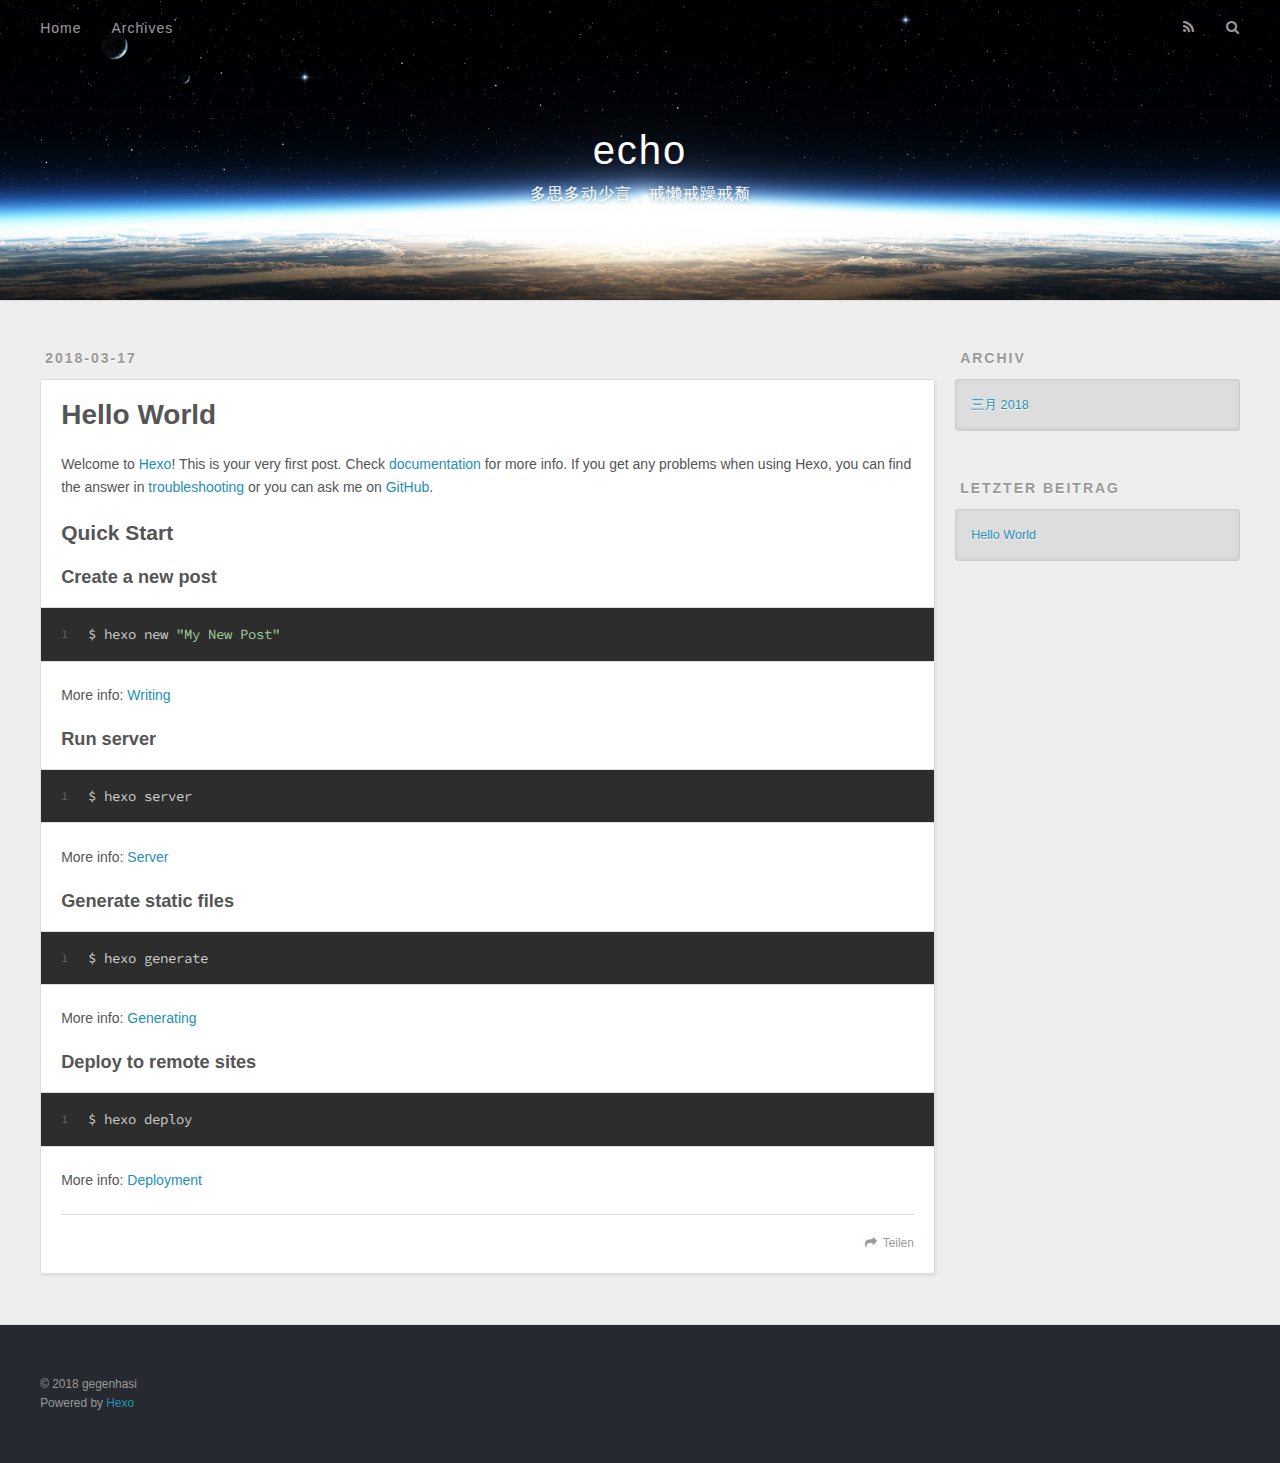
<file: index.html>
<!DOCTYPE html>
<html>
<head>
  <meta charset="utf-8">
  

  
  <title>echo</title>
  <meta name="viewport" content="width=device-width, initial-scale=1, maximum-scale=1">
  <meta property="og:type" content="website">
<meta property="og:title" content="echo">
<meta property="og:url" content="gegenhasi.github.io/index.html">
<meta property="og:site_name" content="echo">
<meta property="og:locale" content="zh-cn">
<meta name="twitter:card" content="summary">
<meta name="twitter:title" content="echo">
  
    <link rel="alternate" href="/atom.xml" title="echo" type="application/atom+xml">
  
  
    <link rel="icon" href="/favicon.png">
  
  
    <link href="//fonts.googleapis.com/css?family=Source+Code+Pro" rel="stylesheet" type="text/css">
  
  <link rel="stylesheet" href="/css/style.css">
</head>

<body>
  <div id="container">
    <div id="wrap">
      <header id="header">
  <div id="banner"></div>
  <div id="header-outer" class="outer">
    <div id="header-title" class="inner">
      <h1 id="logo-wrap">
        <a href="/" id="logo">echo</a>
      </h1>
      
        <h2 id="subtitle-wrap">
          <a href="/" id="subtitle">多思多动少言，戒懒戒躁戒颓</a>
        </h2>
      
    </div>
    <div id="header-inner" class="inner">
      <nav id="main-nav">
        <a id="main-nav-toggle" class="nav-icon"></a>
        
          <a class="main-nav-link" href="/">Home</a>
        
          <a class="main-nav-link" href="/archives">Archives</a>
        
      </nav>
      <nav id="sub-nav">
        
          <a id="nav-rss-link" class="nav-icon" href="/atom.xml" title="RSS Feed"></a>
        
        <a id="nav-search-btn" class="nav-icon" title="Suche"></a>
      </nav>
      <div id="search-form-wrap">
        <form action="//google.com/search" method="get" accept-charset="UTF-8" class="search-form"><input type="search" name="q" class="search-form-input" placeholder="Search"><button type="submit" class="search-form-submit">&#xF002;</button><input type="hidden" name="sitesearch" value="gegenhasi.github.io"></form>
      </div>
    </div>
  </div>
</header>
      <div class="outer">
        <section id="main">
  
    <article id="post-hello-world" class="article article-type-post" itemscope itemprop="blogPost">
  <div class="article-meta">
    <a href="/2018/03/17/hello-world/" class="article-date">
  <time datetime="2018-03-17T07:21:57.234Z" itemprop="datePublished">2018-03-17</time>
</a>
    
  </div>
  <div class="article-inner">
    
    
      <header class="article-header">
        
  
    <h1 itemprop="name">
      <a class="article-title" href="/2018/03/17/hello-world/">Hello World</a>
    </h1>
  

      </header>
    
    <div class="article-entry" itemprop="articleBody">
      
        <p>Welcome to <a href="https://hexo.io/" target="_blank" rel="noopener">Hexo</a>! This is your very first post. Check <a href="https://hexo.io/docs/" target="_blank" rel="noopener">documentation</a> for more info. If you get any problems when using Hexo, you can find the answer in <a href="https://hexo.io/docs/troubleshooting.html" target="_blank" rel="noopener">troubleshooting</a> or you can ask me on <a href="https://github.com/hexojs/hexo/issues" target="_blank" rel="noopener">GitHub</a>.</p>
<h2 id="Quick-Start"><a href="#Quick-Start" class="headerlink" title="Quick Start"></a>Quick Start</h2><h3 id="Create-a-new-post"><a href="#Create-a-new-post" class="headerlink" title="Create a new post"></a>Create a new post</h3><figure class="highlight bash"><table><tr><td class="gutter"><pre><span class="line">1</span><br></pre></td><td class="code"><pre><span class="line">$ hexo new <span class="string">"My New Post"</span></span><br></pre></td></tr></table></figure>
<p>More info: <a href="https://hexo.io/docs/writing.html" target="_blank" rel="noopener">Writing</a></p>
<h3 id="Run-server"><a href="#Run-server" class="headerlink" title="Run server"></a>Run server</h3><figure class="highlight bash"><table><tr><td class="gutter"><pre><span class="line">1</span><br></pre></td><td class="code"><pre><span class="line">$ hexo server</span><br></pre></td></tr></table></figure>
<p>More info: <a href="https://hexo.io/docs/server.html" target="_blank" rel="noopener">Server</a></p>
<h3 id="Generate-static-files"><a href="#Generate-static-files" class="headerlink" title="Generate static files"></a>Generate static files</h3><figure class="highlight bash"><table><tr><td class="gutter"><pre><span class="line">1</span><br></pre></td><td class="code"><pre><span class="line">$ hexo generate</span><br></pre></td></tr></table></figure>
<p>More info: <a href="https://hexo.io/docs/generating.html" target="_blank" rel="noopener">Generating</a></p>
<h3 id="Deploy-to-remote-sites"><a href="#Deploy-to-remote-sites" class="headerlink" title="Deploy to remote sites"></a>Deploy to remote sites</h3><figure class="highlight bash"><table><tr><td class="gutter"><pre><span class="line">1</span><br></pre></td><td class="code"><pre><span class="line">$ hexo deploy</span><br></pre></td></tr></table></figure>
<p>More info: <a href="https://hexo.io/docs/deployment.html" target="_blank" rel="noopener">Deployment</a></p>

      
    </div>
    <footer class="article-footer">
      <a data-url="gegenhasi.github.io/2018/03/17/hello-world/" data-id="cjev3y8kx0000wk5jro7ps9h1" class="article-share-link">Teilen</a>
      
      
    </footer>
  </div>
  
</article>


  


</section>
        
          <aside id="sidebar">
  
    

  
    

  
    
  
    
  <div class="widget-wrap">
    <h3 class="widget-title">Archiv</h3>
    <div class="widget">
      <ul class="archive-list"><li class="archive-list-item"><a class="archive-list-link" href="/archives/2018/03/">三月 2018</a></li></ul>
    </div>
  </div>


  
    
  <div class="widget-wrap">
    <h3 class="widget-title">letzter Beitrag</h3>
    <div class="widget">
      <ul>
        
          <li>
            <a href="/2018/03/17/hello-world/">Hello World</a>
          </li>
        
      </ul>
    </div>
  </div>

  
</aside>
        
      </div>
      <footer id="footer">
  
  <div class="outer">
    <div id="footer-info" class="inner">
      &copy; 2018 gegenhasi<br>
      Powered by <a href="http://hexo.io/" target="_blank">Hexo</a>
    </div>
  </div>
</footer>
    </div>
    <nav id="mobile-nav">
  
    <a href="/" class="mobile-nav-link">Home</a>
  
    <a href="/archives" class="mobile-nav-link">Archives</a>
  
</nav>
    

<script src="//ajax.googleapis.com/ajax/libs/jquery/2.0.3/jquery.min.js"></script>


  <link rel="stylesheet" href="/fancybox/jquery.fancybox.css">
  <script src="/fancybox/jquery.fancybox.pack.js"></script>


<script src="/js/script.js"></script>



  </div>
</body>
</html>
</file>
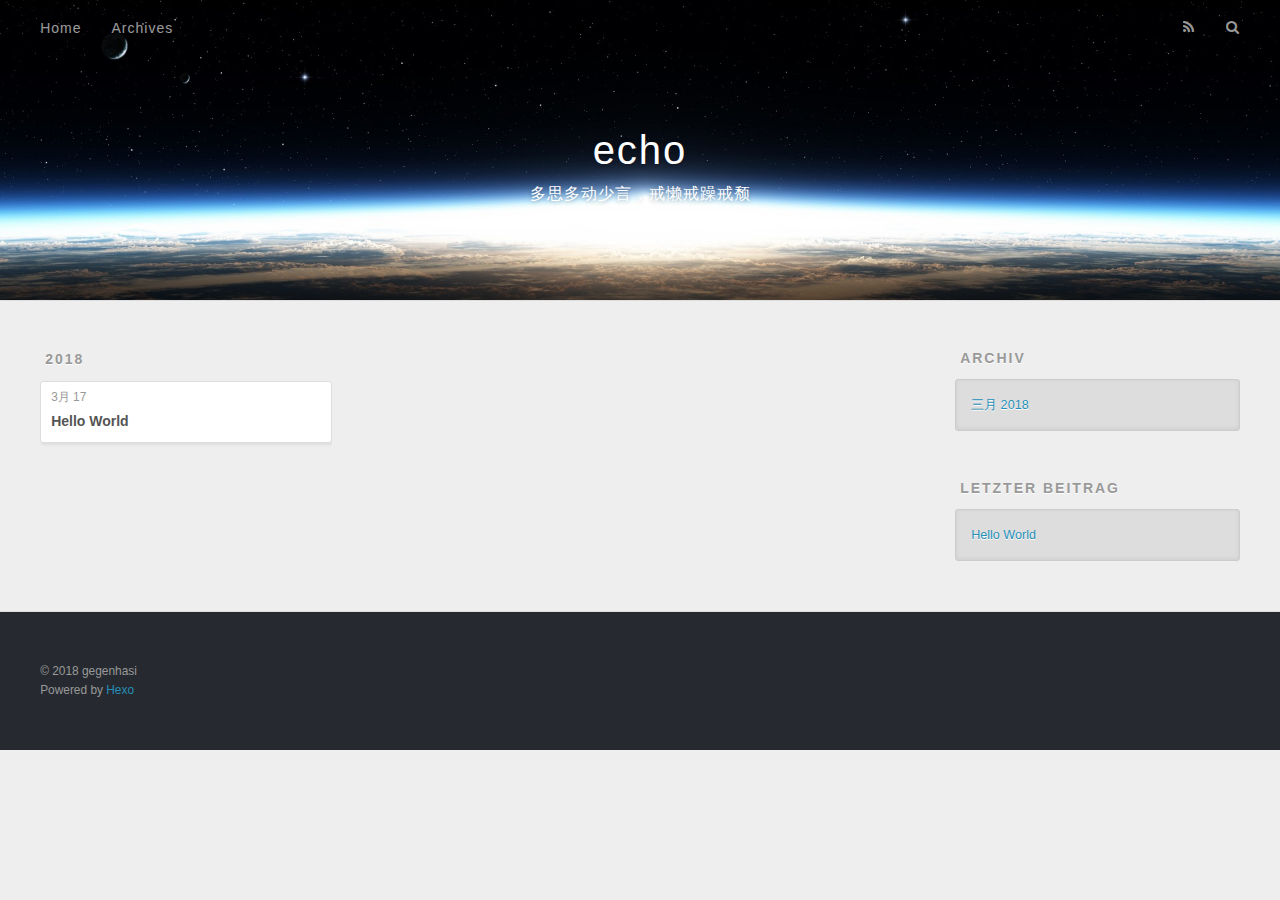
<file: archives/index.html>
<!DOCTYPE html>
<html>
<head>
  <meta charset="utf-8">
  

  
  <title>Archiv | echo</title>
  <meta name="viewport" content="width=device-width, initial-scale=1, maximum-scale=1">
  <meta property="og:type" content="website">
<meta property="og:title" content="echo">
<meta property="og:url" content="gegenhasi.github.io/archives/index.html">
<meta property="og:site_name" content="echo">
<meta property="og:locale" content="zh-cn">
<meta name="twitter:card" content="summary">
<meta name="twitter:title" content="echo">
  
    <link rel="alternate" href="/atom.xml" title="echo" type="application/atom+xml">
  
  
    <link rel="icon" href="/favicon.png">
  
  
    <link href="//fonts.googleapis.com/css?family=Source+Code+Pro" rel="stylesheet" type="text/css">
  
  <link rel="stylesheet" href="/css/style.css">
</head>

<body>
  <div id="container">
    <div id="wrap">
      <header id="header">
  <div id="banner"></div>
  <div id="header-outer" class="outer">
    <div id="header-title" class="inner">
      <h1 id="logo-wrap">
        <a href="/" id="logo">echo</a>
      </h1>
      
        <h2 id="subtitle-wrap">
          <a href="/" id="subtitle">多思多动少言，戒懒戒躁戒颓</a>
        </h2>
      
    </div>
    <div id="header-inner" class="inner">
      <nav id="main-nav">
        <a id="main-nav-toggle" class="nav-icon"></a>
        
          <a class="main-nav-link" href="/">Home</a>
        
          <a class="main-nav-link" href="/archives">Archives</a>
        
      </nav>
      <nav id="sub-nav">
        
          <a id="nav-rss-link" class="nav-icon" href="/atom.xml" title="RSS Feed"></a>
        
        <a id="nav-search-btn" class="nav-icon" title="Suche"></a>
      </nav>
      <div id="search-form-wrap">
        <form action="//google.com/search" method="get" accept-charset="UTF-8" class="search-form"><input type="search" name="q" class="search-form-input" placeholder="Search"><button type="submit" class="search-form-submit">&#xF002;</button><input type="hidden" name="sitesearch" value="gegenhasi.github.io"></form>
      </div>
    </div>
  </div>
</header>
      <div class="outer">
        <section id="main">
  
  
    
    
      
      
      <section class="archives-wrap">
        <div class="archive-year-wrap">
          <a href="/archives/2018" class="archive-year">2018</a>
        </div>
        <div class="archives">
    
    <article class="archive-article archive-type-post">
  <div class="archive-article-inner">
    <header class="archive-article-header">
      <a href="/2018/03/17/hello-world/" class="archive-article-date">
  <time datetime="2018-03-17T07:21:57.234Z" itemprop="datePublished">3月 17</time>
</a>
      
  
    <h1 itemprop="name">
      <a class="archive-article-title" href="/2018/03/17/hello-world/">Hello World</a>
    </h1>
  

    </header>
  </div>
</article>
  
  
    </div></section>
  


</section>
        
          <aside id="sidebar">
  
    

  
    

  
    
  
    
  <div class="widget-wrap">
    <h3 class="widget-title">Archiv</h3>
    <div class="widget">
      <ul class="archive-list"><li class="archive-list-item"><a class="archive-list-link" href="/archives/2018/03/">三月 2018</a></li></ul>
    </div>
  </div>


  
    
  <div class="widget-wrap">
    <h3 class="widget-title">letzter Beitrag</h3>
    <div class="widget">
      <ul>
        
          <li>
            <a href="/2018/03/17/hello-world/">Hello World</a>
          </li>
        
      </ul>
    </div>
  </div>

  
</aside>
        
      </div>
      <footer id="footer">
  
  <div class="outer">
    <div id="footer-info" class="inner">
      &copy; 2018 gegenhasi<br>
      Powered by <a href="http://hexo.io/" target="_blank">Hexo</a>
    </div>
  </div>
</footer>
    </div>
    <nav id="mobile-nav">
  
    <a href="/" class="mobile-nav-link">Home</a>
  
    <a href="/archives" class="mobile-nav-link">Archives</a>
  
</nav>
    

<script src="//ajax.googleapis.com/ajax/libs/jquery/2.0.3/jquery.min.js"></script>


  <link rel="stylesheet" href="/fancybox/jquery.fancybox.css">
  <script src="/fancybox/jquery.fancybox.pack.js"></script>


<script src="/js/script.js"></script>



  </div>
</body>
</html>
</file>
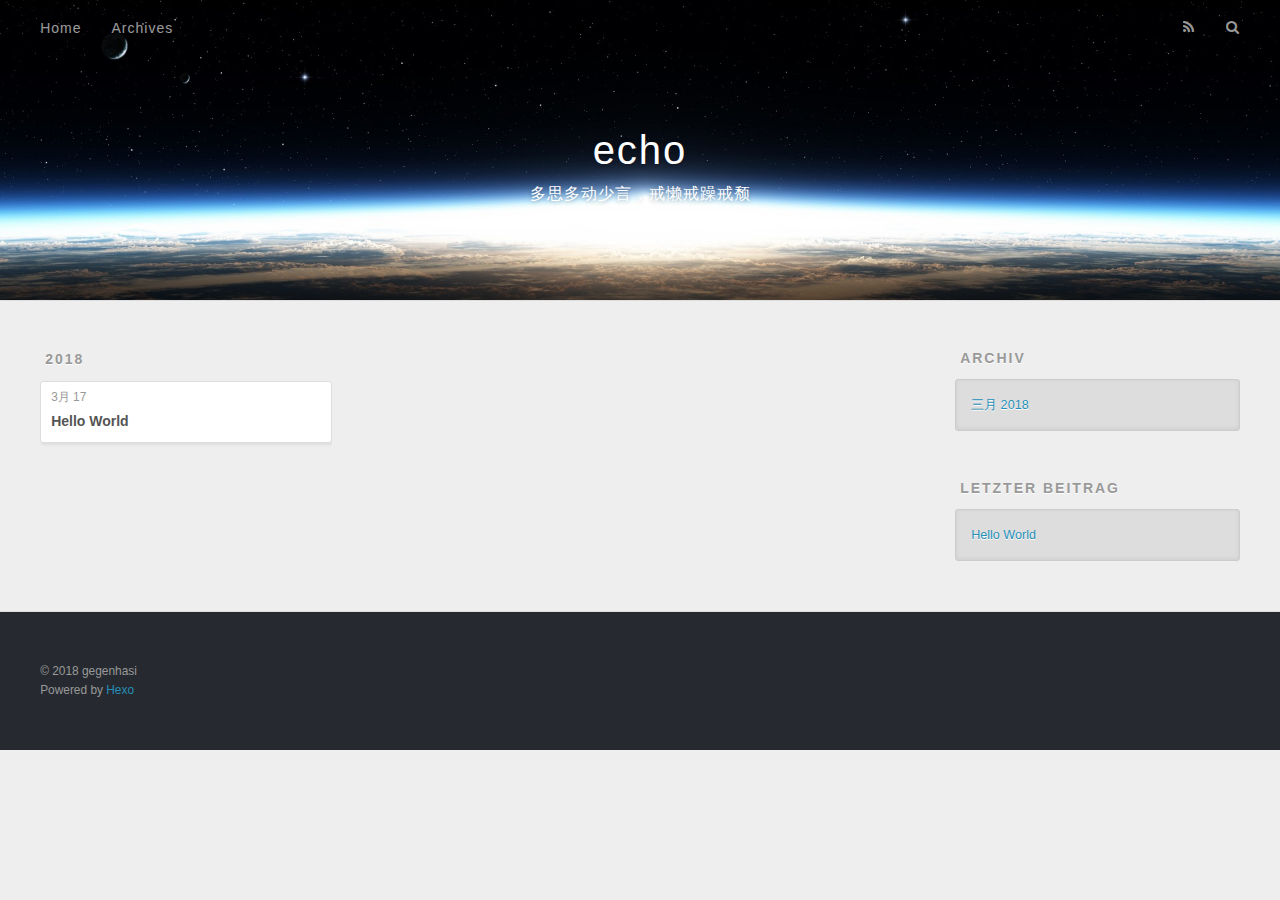
<file: archives/2018/index.html>
<!DOCTYPE html>
<html>
<head>
  <meta charset="utf-8">
  

  
  <title>Archiv: 2018 | echo</title>
  <meta name="viewport" content="width=device-width, initial-scale=1, maximum-scale=1">
  <meta property="og:type" content="website">
<meta property="og:title" content="echo">
<meta property="og:url" content="gegenhasi.github.io/archives/2018/index.html">
<meta property="og:site_name" content="echo">
<meta property="og:locale" content="zh-cn">
<meta name="twitter:card" content="summary">
<meta name="twitter:title" content="echo">
  
    <link rel="alternate" href="/atom.xml" title="echo" type="application/atom+xml">
  
  
    <link rel="icon" href="/favicon.png">
  
  
    <link href="//fonts.googleapis.com/css?family=Source+Code+Pro" rel="stylesheet" type="text/css">
  
  <link rel="stylesheet" href="/css/style.css">
</head>

<body>
  <div id="container">
    <div id="wrap">
      <header id="header">
  <div id="banner"></div>
  <div id="header-outer" class="outer">
    <div id="header-title" class="inner">
      <h1 id="logo-wrap">
        <a href="/" id="logo">echo</a>
      </h1>
      
        <h2 id="subtitle-wrap">
          <a href="/" id="subtitle">多思多动少言，戒懒戒躁戒颓</a>
        </h2>
      
    </div>
    <div id="header-inner" class="inner">
      <nav id="main-nav">
        <a id="main-nav-toggle" class="nav-icon"></a>
        
          <a class="main-nav-link" href="/">Home</a>
        
          <a class="main-nav-link" href="/archives">Archives</a>
        
      </nav>
      <nav id="sub-nav">
        
          <a id="nav-rss-link" class="nav-icon" href="/atom.xml" title="RSS Feed"></a>
        
        <a id="nav-search-btn" class="nav-icon" title="Suche"></a>
      </nav>
      <div id="search-form-wrap">
        <form action="//google.com/search" method="get" accept-charset="UTF-8" class="search-form"><input type="search" name="q" class="search-form-input" placeholder="Search"><button type="submit" class="search-form-submit">&#xF002;</button><input type="hidden" name="sitesearch" value="gegenhasi.github.io"></form>
      </div>
    </div>
  </div>
</header>
      <div class="outer">
        <section id="main">
  
  
    
    
      
      
      <section class="archives-wrap">
        <div class="archive-year-wrap">
          <a href="/archives/2018" class="archive-year">2018</a>
        </div>
        <div class="archives">
    
    <article class="archive-article archive-type-post">
  <div class="archive-article-inner">
    <header class="archive-article-header">
      <a href="/2018/03/17/hello-world/" class="archive-article-date">
  <time datetime="2018-03-17T07:21:57.234Z" itemprop="datePublished">3月 17</time>
</a>
      
  
    <h1 itemprop="name">
      <a class="archive-article-title" href="/2018/03/17/hello-world/">Hello World</a>
    </h1>
  

    </header>
  </div>
</article>
  
  
    </div></section>
  


</section>
        
          <aside id="sidebar">
  
    

  
    

  
    
  
    
  <div class="widget-wrap">
    <h3 class="widget-title">Archiv</h3>
    <div class="widget">
      <ul class="archive-list"><li class="archive-list-item"><a class="archive-list-link" href="/archives/2018/03/">三月 2018</a></li></ul>
    </div>
  </div>


  
    
  <div class="widget-wrap">
    <h3 class="widget-title">letzter Beitrag</h3>
    <div class="widget">
      <ul>
        
          <li>
            <a href="/2018/03/17/hello-world/">Hello World</a>
          </li>
        
      </ul>
    </div>
  </div>

  
</aside>
        
      </div>
      <footer id="footer">
  
  <div class="outer">
    <div id="footer-info" class="inner">
      &copy; 2018 gegenhasi<br>
      Powered by <a href="http://hexo.io/" target="_blank">Hexo</a>
    </div>
  </div>
</footer>
    </div>
    <nav id="mobile-nav">
  
    <a href="/" class="mobile-nav-link">Home</a>
  
    <a href="/archives" class="mobile-nav-link">Archives</a>
  
</nav>
    

<script src="//ajax.googleapis.com/ajax/libs/jquery/2.0.3/jquery.min.js"></script>


  <link rel="stylesheet" href="/fancybox/jquery.fancybox.css">
  <script src="/fancybox/jquery.fancybox.pack.js"></script>


<script src="/js/script.js"></script>



  </div>
</body>
</html>
</file>
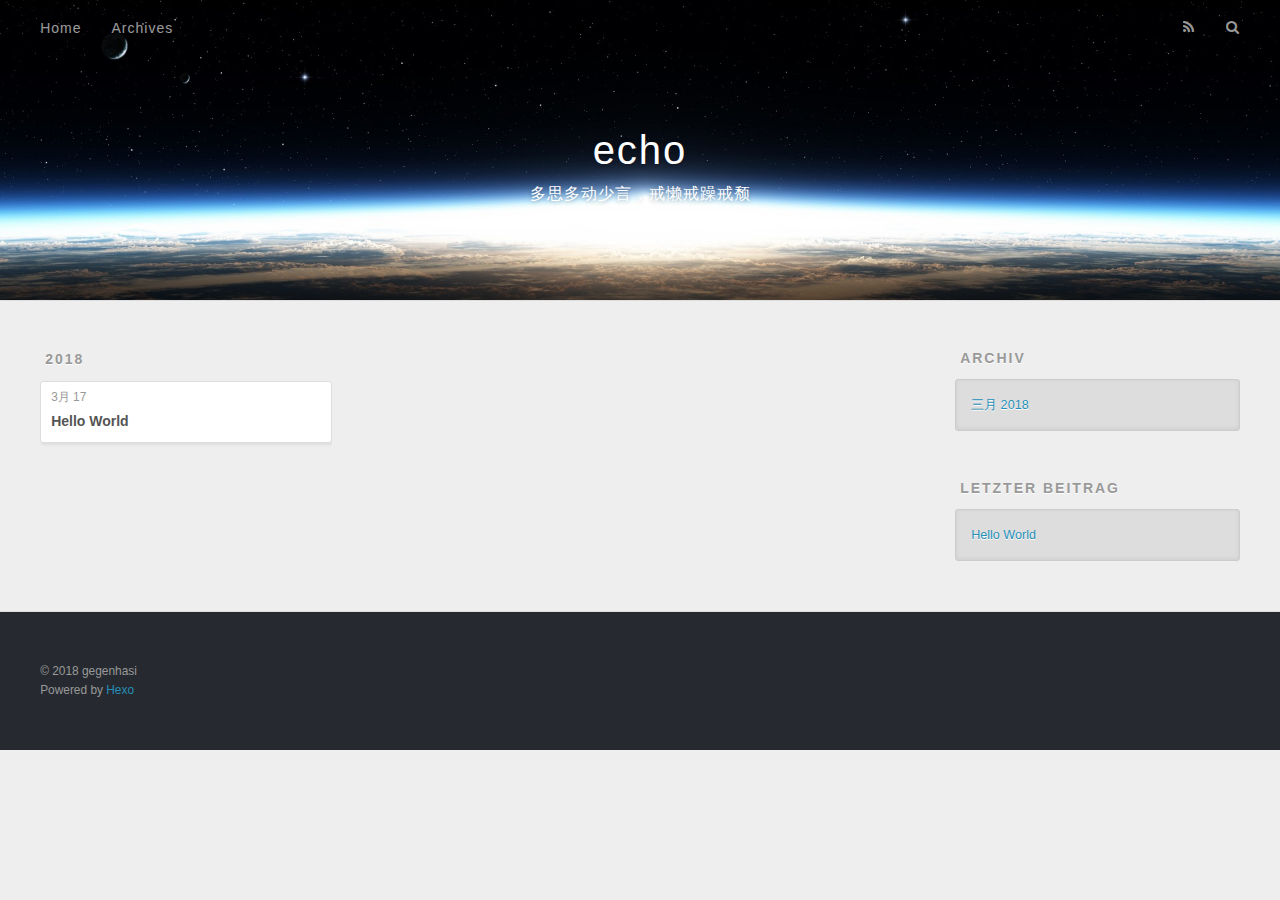
<file: archives/2018/03/index.html>
<!DOCTYPE html>
<html>
<head>
  <meta charset="utf-8">
  

  
  <title>Archiv: 2018/3 | echo</title>
  <meta name="viewport" content="width=device-width, initial-scale=1, maximum-scale=1">
  <meta property="og:type" content="website">
<meta property="og:title" content="echo">
<meta property="og:url" content="gegenhasi.github.io/archives/2018/03/index.html">
<meta property="og:site_name" content="echo">
<meta property="og:locale" content="zh-cn">
<meta name="twitter:card" content="summary">
<meta name="twitter:title" content="echo">
  
    <link rel="alternate" href="/atom.xml" title="echo" type="application/atom+xml">
  
  
    <link rel="icon" href="/favicon.png">
  
  
    <link href="//fonts.googleapis.com/css?family=Source+Code+Pro" rel="stylesheet" type="text/css">
  
  <link rel="stylesheet" href="/css/style.css">
</head>

<body>
  <div id="container">
    <div id="wrap">
      <header id="header">
  <div id="banner"></div>
  <div id="header-outer" class="outer">
    <div id="header-title" class="inner">
      <h1 id="logo-wrap">
        <a href="/" id="logo">echo</a>
      </h1>
      
        <h2 id="subtitle-wrap">
          <a href="/" id="subtitle">多思多动少言，戒懒戒躁戒颓</a>
        </h2>
      
    </div>
    <div id="header-inner" class="inner">
      <nav id="main-nav">
        <a id="main-nav-toggle" class="nav-icon"></a>
        
          <a class="main-nav-link" href="/">Home</a>
        
          <a class="main-nav-link" href="/archives">Archives</a>
        
      </nav>
      <nav id="sub-nav">
        
          <a id="nav-rss-link" class="nav-icon" href="/atom.xml" title="RSS Feed"></a>
        
        <a id="nav-search-btn" class="nav-icon" title="Suche"></a>
      </nav>
      <div id="search-form-wrap">
        <form action="//google.com/search" method="get" accept-charset="UTF-8" class="search-form"><input type="search" name="q" class="search-form-input" placeholder="Search"><button type="submit" class="search-form-submit">&#xF002;</button><input type="hidden" name="sitesearch" value="gegenhasi.github.io"></form>
      </div>
    </div>
  </div>
</header>
      <div class="outer">
        <section id="main">
  
  
    
    
      
      
      <section class="archives-wrap">
        <div class="archive-year-wrap">
          <a href="/archives/2018" class="archive-year">2018</a>
        </div>
        <div class="archives">
    
    <article class="archive-article archive-type-post">
  <div class="archive-article-inner">
    <header class="archive-article-header">
      <a href="/2018/03/17/hello-world/" class="archive-article-date">
  <time datetime="2018-03-17T07:21:57.234Z" itemprop="datePublished">3月 17</time>
</a>
      
  
    <h1 itemprop="name">
      <a class="archive-article-title" href="/2018/03/17/hello-world/">Hello World</a>
    </h1>
  

    </header>
  </div>
</article>
  
  
    </div></section>
  


</section>
        
          <aside id="sidebar">
  
    

  
    

  
    
  
    
  <div class="widget-wrap">
    <h3 class="widget-title">Archiv</h3>
    <div class="widget">
      <ul class="archive-list"><li class="archive-list-item"><a class="archive-list-link" href="/archives/2018/03/">三月 2018</a></li></ul>
    </div>
  </div>


  
    
  <div class="widget-wrap">
    <h3 class="widget-title">letzter Beitrag</h3>
    <div class="widget">
      <ul>
        
          <li>
            <a href="/2018/03/17/hello-world/">Hello World</a>
          </li>
        
      </ul>
    </div>
  </div>

  
</aside>
        
      </div>
      <footer id="footer">
  
  <div class="outer">
    <div id="footer-info" class="inner">
      &copy; 2018 gegenhasi<br>
      Powered by <a href="http://hexo.io/" target="_blank">Hexo</a>
    </div>
  </div>
</footer>
    </div>
    <nav id="mobile-nav">
  
    <a href="/" class="mobile-nav-link">Home</a>
  
    <a href="/archives" class="mobile-nav-link">Archives</a>
  
</nav>
    

<script src="//ajax.googleapis.com/ajax/libs/jquery/2.0.3/jquery.min.js"></script>


  <link rel="stylesheet" href="/fancybox/jquery.fancybox.css">
  <script src="/fancybox/jquery.fancybox.pack.js"></script>


<script src="/js/script.js"></script>



  </div>
</body>
</html>
</file>
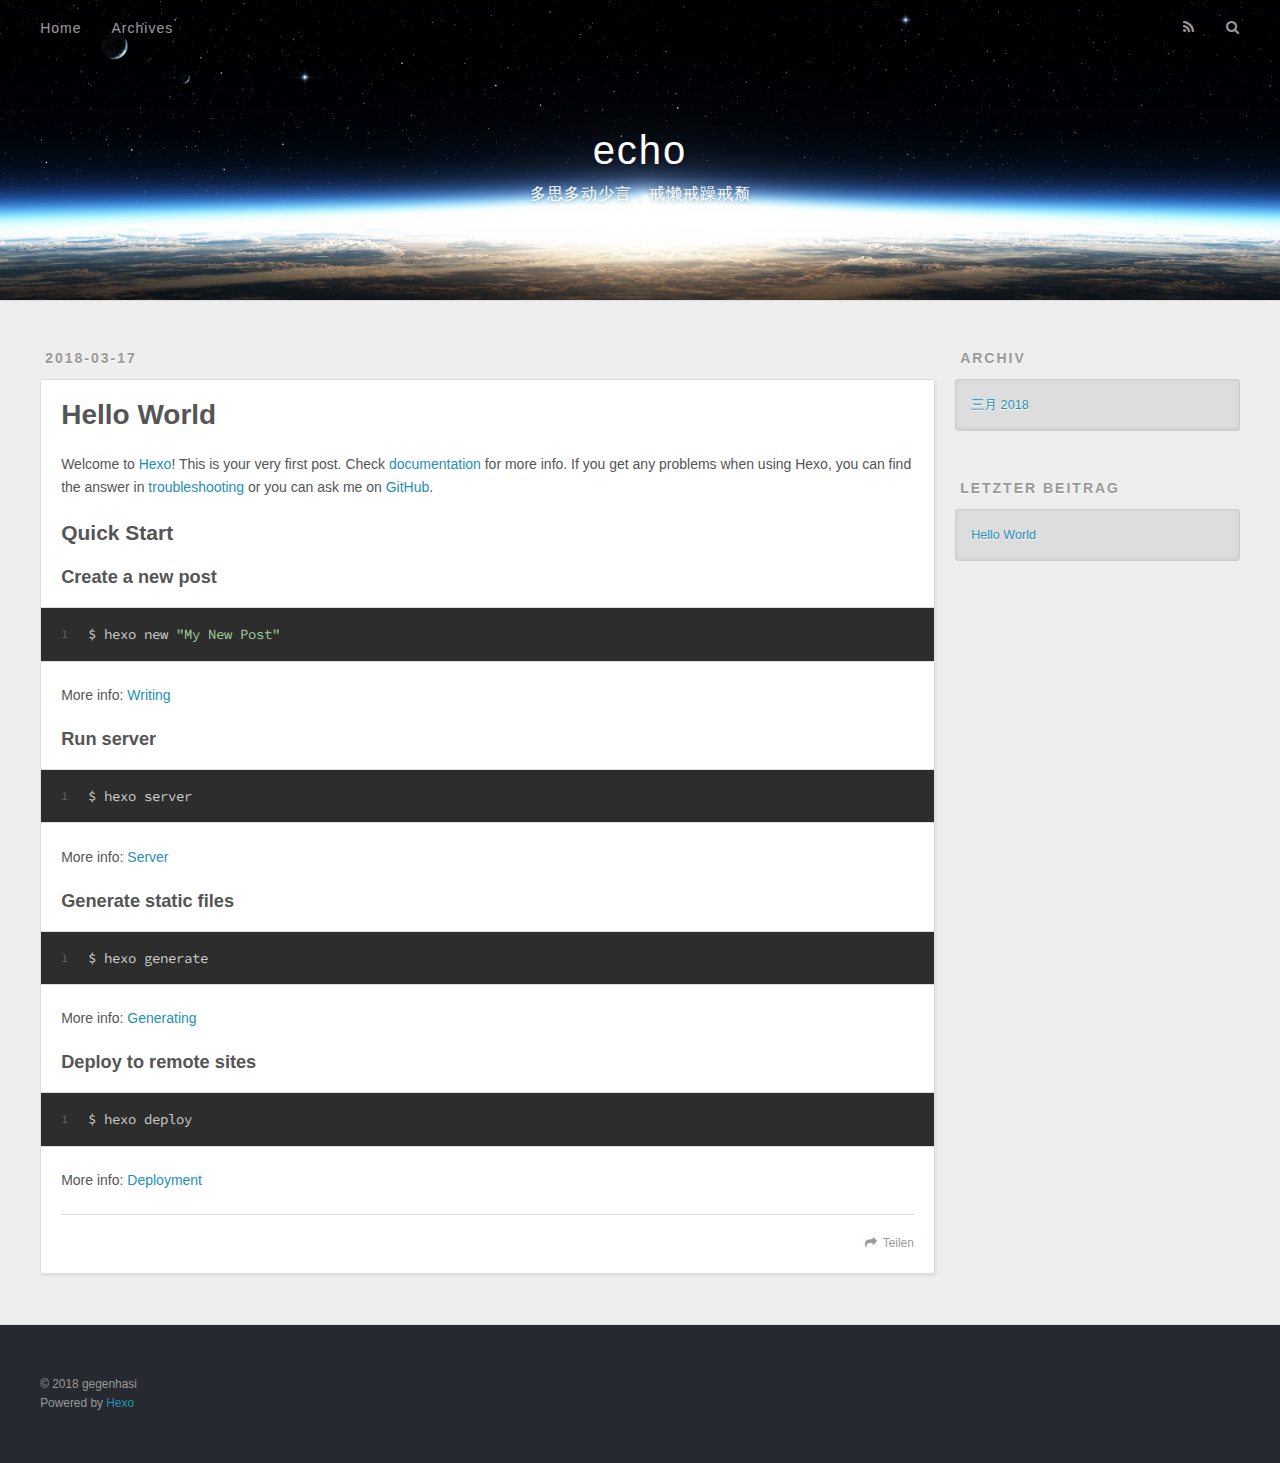
<file: 2018/03/17/hello-world/index.html>
<!DOCTYPE html>
<html>
<head>
  <meta charset="utf-8">
  

  
  <title>Hello World | echo</title>
  <meta name="viewport" content="width=device-width, initial-scale=1, maximum-scale=1">
  <meta name="description" content="Welcome to Hexo! This is your very first post. Check documentation for more info. If you get any problems when using Hexo, you can find the answer in troubleshooting or you can ask me on GitHub. Quick">
<meta property="og:type" content="article">
<meta property="og:title" content="Hello World">
<meta property="og:url" content="gegenhasi.github.io/2018/03/17/hello-world/index.html">
<meta property="og:site_name" content="echo">
<meta property="og:description" content="Welcome to Hexo! This is your very first post. Check documentation for more info. If you get any problems when using Hexo, you can find the answer in troubleshooting or you can ask me on GitHub. Quick">
<meta property="og:locale" content="zh-cn">
<meta property="og:updated_time" content="2018-03-17T07:21:57.234Z">
<meta name="twitter:card" content="summary">
<meta name="twitter:title" content="Hello World">
<meta name="twitter:description" content="Welcome to Hexo! This is your very first post. Check documentation for more info. If you get any problems when using Hexo, you can find the answer in troubleshooting or you can ask me on GitHub. Quick">
  
    <link rel="alternate" href="/atom.xml" title="echo" type="application/atom+xml">
  
  
    <link rel="icon" href="/favicon.png">
  
  
    <link href="//fonts.googleapis.com/css?family=Source+Code+Pro" rel="stylesheet" type="text/css">
  
  <link rel="stylesheet" href="/css/style.css">
</head>

<body>
  <div id="container">
    <div id="wrap">
      <header id="header">
  <div id="banner"></div>
  <div id="header-outer" class="outer">
    <div id="header-title" class="inner">
      <h1 id="logo-wrap">
        <a href="/" id="logo">echo</a>
      </h1>
      
        <h2 id="subtitle-wrap">
          <a href="/" id="subtitle">多思多动少言，戒懒戒躁戒颓</a>
        </h2>
      
    </div>
    <div id="header-inner" class="inner">
      <nav id="main-nav">
        <a id="main-nav-toggle" class="nav-icon"></a>
        
          <a class="main-nav-link" href="/">Home</a>
        
          <a class="main-nav-link" href="/archives">Archives</a>
        
      </nav>
      <nav id="sub-nav">
        
          <a id="nav-rss-link" class="nav-icon" href="/atom.xml" title="RSS Feed"></a>
        
        <a id="nav-search-btn" class="nav-icon" title="Suche"></a>
      </nav>
      <div id="search-form-wrap">
        <form action="//google.com/search" method="get" accept-charset="UTF-8" class="search-form"><input type="search" name="q" class="search-form-input" placeholder="Search"><button type="submit" class="search-form-submit">&#xF002;</button><input type="hidden" name="sitesearch" value="gegenhasi.github.io"></form>
      </div>
    </div>
  </div>
</header>
      <div class="outer">
        <section id="main"><article id="post-hello-world" class="article article-type-post" itemscope itemprop="blogPost">
  <div class="article-meta">
    <a href="/2018/03/17/hello-world/" class="article-date">
  <time datetime="2018-03-17T07:21:57.234Z" itemprop="datePublished">2018-03-17</time>
</a>
    
  </div>
  <div class="article-inner">
    
    
      <header class="article-header">
        
  
    <h1 class="article-title" itemprop="name">
      Hello World
    </h1>
  

      </header>
    
    <div class="article-entry" itemprop="articleBody">
      
        <p>Welcome to <a href="https://hexo.io/" target="_blank" rel="noopener">Hexo</a>! This is your very first post. Check <a href="https://hexo.io/docs/" target="_blank" rel="noopener">documentation</a> for more info. If you get any problems when using Hexo, you can find the answer in <a href="https://hexo.io/docs/troubleshooting.html" target="_blank" rel="noopener">troubleshooting</a> or you can ask me on <a href="https://github.com/hexojs/hexo/issues" target="_blank" rel="noopener">GitHub</a>.</p>
<h2 id="Quick-Start"><a href="#Quick-Start" class="headerlink" title="Quick Start"></a>Quick Start</h2><h3 id="Create-a-new-post"><a href="#Create-a-new-post" class="headerlink" title="Create a new post"></a>Create a new post</h3><figure class="highlight bash"><table><tr><td class="gutter"><pre><span class="line">1</span><br></pre></td><td class="code"><pre><span class="line">$ hexo new <span class="string">"My New Post"</span></span><br></pre></td></tr></table></figure>
<p>More info: <a href="https://hexo.io/docs/writing.html" target="_blank" rel="noopener">Writing</a></p>
<h3 id="Run-server"><a href="#Run-server" class="headerlink" title="Run server"></a>Run server</h3><figure class="highlight bash"><table><tr><td class="gutter"><pre><span class="line">1</span><br></pre></td><td class="code"><pre><span class="line">$ hexo server</span><br></pre></td></tr></table></figure>
<p>More info: <a href="https://hexo.io/docs/server.html" target="_blank" rel="noopener">Server</a></p>
<h3 id="Generate-static-files"><a href="#Generate-static-files" class="headerlink" title="Generate static files"></a>Generate static files</h3><figure class="highlight bash"><table><tr><td class="gutter"><pre><span class="line">1</span><br></pre></td><td class="code"><pre><span class="line">$ hexo generate</span><br></pre></td></tr></table></figure>
<p>More info: <a href="https://hexo.io/docs/generating.html" target="_blank" rel="noopener">Generating</a></p>
<h3 id="Deploy-to-remote-sites"><a href="#Deploy-to-remote-sites" class="headerlink" title="Deploy to remote sites"></a>Deploy to remote sites</h3><figure class="highlight bash"><table><tr><td class="gutter"><pre><span class="line">1</span><br></pre></td><td class="code"><pre><span class="line">$ hexo deploy</span><br></pre></td></tr></table></figure>
<p>More info: <a href="https://hexo.io/docs/deployment.html" target="_blank" rel="noopener">Deployment</a></p>

      
    </div>
    <footer class="article-footer">
      <a data-url="gegenhasi.github.io/2018/03/17/hello-world/" data-id="cjev3y8kx0000wk5jro7ps9h1" class="article-share-link">Teilen</a>
      
      
    </footer>
  </div>
  
    
  
</article>

</section>
        
          <aside id="sidebar">
  
    

  
    

  
    
  
    
  <div class="widget-wrap">
    <h3 class="widget-title">Archiv</h3>
    <div class="widget">
      <ul class="archive-list"><li class="archive-list-item"><a class="archive-list-link" href="/archives/2018/03/">三月 2018</a></li></ul>
    </div>
  </div>


  
    
  <div class="widget-wrap">
    <h3 class="widget-title">letzter Beitrag</h3>
    <div class="widget">
      <ul>
        
          <li>
            <a href="/2018/03/17/hello-world/">Hello World</a>
          </li>
        
      </ul>
    </div>
  </div>

  
</aside>
        
      </div>
      <footer id="footer">
  
  <div class="outer">
    <div id="footer-info" class="inner">
      &copy; 2018 gegenhasi<br>
      Powered by <a href="http://hexo.io/" target="_blank">Hexo</a>
    </div>
  </div>
</footer>
    </div>
    <nav id="mobile-nav">
  
    <a href="/" class="mobile-nav-link">Home</a>
  
    <a href="/archives" class="mobile-nav-link">Archives</a>
  
</nav>
    

<script src="//ajax.googleapis.com/ajax/libs/jquery/2.0.3/jquery.min.js"></script>


  <link rel="stylesheet" href="/fancybox/jquery.fancybox.css">
  <script src="/fancybox/jquery.fancybox.pack.js"></script>


<script src="/js/script.js"></script>



  </div>
</body>
</html>
</file>
<file: css/style.css>
body {
  width: 100%;
}
body:before,
body:after {
  content: "";
  display: table;
}
body:after {
  clear: both;
}
html,
body,
div,
span,
applet,
object,
iframe,
h1,
h2,
h3,
h4,
h5,
h6,
p,
blockquote,
pre,
a,
abbr,
acronym,
address,
big,
cite,
code,
del,
dfn,
em,
img,
ins,
kbd,
q,
s,
samp,
small,
strike,
strong,
sub,
sup,
tt,
var,
dl,
dt,
dd,
ol,
ul,
li,
fieldset,
form,
label,
legend,
table,
caption,
tbody,
tfoot,
thead,
tr,
th,
td {
  margin: 0;
  padding: 0;
  border: 0;
  outline: 0;
  font-weight: inherit;
  font-style: inherit;
  font-family: inherit;
  font-size: 100%;
  vertical-align: baseline;
}
body {
  line-height: 1;
  color: #000;
  background: #fff;
}
ol,
ul {
  list-style: none;
}
table {
  border-collapse: separate;
  border-spacing: 0;
  vertical-align: middle;
}
caption,
th,
td {
  text-align: left;
  font-weight: normal;
  vertical-align: middle;
}
a img {
  border: none;
}
input,
button {
  margin: 0;
  padding: 0;
}
input::-moz-focus-inner,
button::-moz-focus-inner {
  border: 0;
  padding: 0;
}
@font-face {
  font-family: FontAwesome;
  font-style: normal;
  font-weight: normal;
  src: url("fonts/fontawesome-webfont.eot?v=#4.0.3");
  src: url("fonts/fontawesome-webfont.eot?#iefix&v=#4.0.3") format("embedded-opentype"), url("fonts/fontawesome-webfont.woff?v=#4.0.3") format("woff"), url("fonts/fontawesome-webfont.ttf?v=#4.0.3") format("truetype"), url("fonts/fontawesome-webfont.svg#fontawesomeregular?v=#4.0.3") format("svg");
}
html,
body,
#container {
  height: 100%;
}
body {
  background: #eee;
  font: 14px -apple-system, BlinkMacSystemFont, "Segoe UI", "Roboto", "Oxygen", "Ubuntu", "Cantarell", "Fira Sans", "Droid Sans", "Helvetica Neue", sans-serif;
  -webkit-text-size-adjust: 100%;
}
.outer {
  max-width: 1220px;
  margin: 0 auto;
  padding: 0 20px;
}
.outer:before,
.outer:after {
  content: "";
  display: table;
}
.outer:after {
  clear: both;
}
.inner {
  display: inline;
  float: left;
  width: 98.33333333333333%;
  margin: 0 0.833333333333333%;
}
.left,
.alignleft {
  float: left;
}
.right,
.alignright {
  float: right;
}
.clear {
  clear: both;
}
#container {
  position: relative;
}
.mobile-nav-on {
  overflow: hidden;
}
#wrap {
  height: 100%;
  width: 100%;
  position: absolute;
  top: 0;
  left: 0;
  -webkit-transition: 0.2s ease-out;
  -moz-transition: 0.2s ease-out;
  -ms-transition: 0.2s ease-out;
  transition: 0.2s ease-out;
  z-index: 1;
  background: #eee;
}
.mobile-nav-on #wrap {
  left: 280px;
}
@media screen and (min-width: 768px) {
  #main {
    display: inline;
    float: left;
    width: 73.33333333333333%;
    margin: 0 0.833333333333333%;
  }
}
.article-date,
.article-category-link,
.archive-year,
.widget-title {
  text-decoration: none;
  text-transform: uppercase;
  letter-spacing: 2px;
  color: #999;
  margin-bottom: 1em;
  margin-left: 5px;
  line-height: 1em;
  text-shadow: 0 1px #fff;
  font-weight: bold;
}
.article-inner,
.archive-article-inner {
  background: #fff;
  -webkit-box-shadow: 1px 2px 3px #ddd;
  box-shadow: 1px 2px 3px #ddd;
  border: 1px solid #ddd;
  border-radius: 3px;
}
.article-entry h1,
.widget h1 {
  font-size: 2em;
}
.article-entry h2,
.widget h2 {
  font-size: 1.5em;
}
.article-entry h3,
.widget h3 {
  font-size: 1.3em;
}
.article-entry h4,
.widget h4 {
  font-size: 1.2em;
}
.article-entry h5,
.widget h5 {
  font-size: 1em;
}
.article-entry h6,
.widget h6 {
  font-size: 1em;
  color: #999;
}
.article-entry hr,
.widget hr {
  border: 1px dashed #ddd;
}
.article-entry strong,
.widget strong {
  font-weight: bold;
}
.article-entry em,
.widget em,
.article-entry cite,
.widget cite {
  font-style: italic;
}
.article-entry sup,
.widget sup,
.article-entry sub,
.widget sub {
  font-size: 0.75em;
  line-height: 0;
  position: relative;
  vertical-align: baseline;
}
.article-entry sup,
.widget sup {
  top: -0.5em;
}
.article-entry sub,
.widget sub {
  bottom: -0.2em;
}
.article-entry small,
.widget small {
  font-size: 0.85em;
}
.article-entry acronym,
.widget acronym,
.article-entry abbr,
.widget abbr {
  border-bottom: 1px dotted;
}
.article-entry ul,
.widget ul,
.article-entry ol,
.widget ol,
.article-entry dl,
.widget dl {
  margin: 0 20px;
  line-height: 1.6em;
}
.article-entry ul ul,
.widget ul ul,
.article-entry ol ul,
.widget ol ul,
.article-entry ul ol,
.widget ul ol,
.article-entry ol ol,
.widget ol ol {
  margin-top: 0;
  margin-bottom: 0;
}
.article-entry ul,
.widget ul {
  list-style: disc;
}
.article-entry ol,
.widget ol {
  list-style: decimal;
}
.article-entry dt,
.widget dt {
  font-weight: bold;
}
#header {
  height: 300px;
  position: relative;
  border-bottom: 1px solid #ddd;
}
#header:before,
#header:after {
  content: "";
  position: absolute;
  left: 0;
  right: 0;
  height: 40px;
}
#header:before {
  top: 0;
  background: -webkit-linear-gradient(rgba(0,0,0,0.2), transparent);
  background: -moz-linear-gradient(rgba(0,0,0,0.2), transparent);
  background: -ms-linear-gradient(rgba(0,0,0,0.2), transparent);
  background: linear-gradient(rgba(0,0,0,0.2), transparent);
}
#header:after {
  bottom: 0;
  background: -webkit-linear-gradient(transparent, rgba(0,0,0,0.2));
  background: -moz-linear-gradient(transparent, rgba(0,0,0,0.2));
  background: -ms-linear-gradient(transparent, rgba(0,0,0,0.2));
  background: linear-gradient(transparent, rgba(0,0,0,0.2));
}
#header-outer {
  height: 100%;
  position: relative;
}
#header-inner {
  position: relative;
  overflow: hidden;
}
#banner {
  position: absolute;
  top: 0;
  left: 0;
  width: 100%;
  height: 100%;
  background: url("images/banner.jpg") center #000;
  -webkit-background-size: cover;
  -moz-background-size: cover;
  background-size: cover;
  z-index: -1;
}
#header-title {
  text-align: center;
  height: 40px;
  position: absolute;
  top: 50%;
  left: 0;
  margin-top: -20px;
}
#logo,
#subtitle {
  text-decoration: none;
  color: #fff;
  font-weight: 300;
  text-shadow: 0 1px 4px rgba(0,0,0,0.3);
}
#logo {
  font-size: 40px;
  line-height: 40px;
  letter-spacing: 2px;
}
#subtitle {
  font-size: 16px;
  line-height: 16px;
  letter-spacing: 1px;
}
#subtitle-wrap {
  margin-top: 16px;
}
#main-nav {
  float: left;
  margin-left: -15px;
}
.nav-icon,
.main-nav-link {
  float: left;
  color: #fff;
  opacity: 0.6;
  text-decoration: none;
  text-shadow: 0 1px rgba(0,0,0,0.2);
  -webkit-transition: opacity 0.2s;
  -moz-transition: opacity 0.2s;
  -ms-transition: opacity 0.2s;
  transition: opacity 0.2s;
  display: block;
  padding: 20px 15px;
}
.nav-icon:hover,
.main-nav-link:hover {
  opacity: 1;
}
.nav-icon {
  font-family: FontAwesome;
  text-align: center;
  font-size: 14px;
  width: 14px;
  height: 14px;
  padding: 20px 15px;
  position: relative;
  cursor: pointer;
}
.main-nav-link {
  font-weight: 300;
  letter-spacing: 1px;
}
@media screen and (max-width: 479px) {
  .main-nav-link {
    display: none;
  }
}
#main-nav-toggle {
  display: none;
}
#main-nav-toggle:before {
  content: "\f0c9";
}
@media screen and (max-width: 479px) {
  #main-nav-toggle {
    display: block;
  }
}
#sub-nav {
  float: right;
  margin-right: -15px;
}
#nav-rss-link:before {
  content: "\f09e";
}
#nav-search-btn:before {
  content: "\f002";
}
#search-form-wrap {
  position: absolute;
  top: 15px;
  width: 150px;
  height: 30px;
  right: -150px;
  opacity: 0;
  -webkit-transition: 0.2s ease-out;
  -moz-transition: 0.2s ease-out;
  -ms-transition: 0.2s ease-out;
  transition: 0.2s ease-out;
}
#search-form-wrap.on {
  opacity: 1;
  right: 0;
}
@media screen and (max-width: 479px) {
  #search-form-wrap {
    width: 100%;
    right: -100%;
  }
}
.search-form {
  position: absolute;
  top: 0;
  left: 0;
  right: 0;
  background: #fff;
  padding: 5px 15px;
  border-radius: 15px;
  -webkit-box-shadow: 0 0 10px rgba(0,0,0,0.3);
  box-shadow: 0 0 10px rgba(0,0,0,0.3);
}
.search-form-input {
  border: none;
  background: none;
  color: #555;
  width: 100%;
  font: 13px -apple-system, BlinkMacSystemFont, "Segoe UI", "Roboto", "Oxygen", "Ubuntu", "Cantarell", "Fira Sans", "Droid Sans", "Helvetica Neue", sans-serif;
  outline: none;
}
.search-form-input::-webkit-search-results-decoration,
.search-form-input::-webkit-search-cancel-button {
  -webkit-appearance: none;
}
.search-form-submit {
  position: absolute;
  top: 50%;
  right: 10px;
  margin-top: -7px;
  font: 13px FontAwesome;
  border: none;
  background: none;
  color: #bbb;
  cursor: pointer;
}
.search-form-submit:hover,
.search-form-submit:focus {
  color: #777;
}
.article {
  margin: 50px 0;
}
.article-inner {
  overflow: hidden;
}
.article-meta:before,
.article-meta:after {
  content: "";
  display: table;
}
.article-meta:after {
  clear: both;
}
.article-date {
  float: left;
}
.article-category {
  float: left;
  line-height: 1em;
  color: #ccc;
  text-shadow: 0 1px #fff;
  margin-left: 8px;
}
.article-category:before {
  content: "\2022";
}
.article-category-link {
  margin: 0 12px 1em;
}
.article-header {
  padding: 20px 20px 0;
}
.article-title {
  text-decoration: none;
  font-size: 2em;
  font-weight: bold;
  color: #555;
  line-height: 1.1em;
  -webkit-transition: color 0.2s;
  -moz-transition: color 0.2s;
  -ms-transition: color 0.2s;
  transition: color 0.2s;
}
a.article-title:hover {
  color: #258fb8;
}
.article-entry {
  color: #555;
  padding: 0 20px;
}
.article-entry:before,
.article-entry:after {
  content: "";
  display: table;
}
.article-entry:after {
  clear: both;
}
.article-entry p,
.article-entry table {
  line-height: 1.6em;
  margin: 1.6em 0;
}
.article-entry h1,
.article-entry h2,
.article-entry h3,
.article-entry h4,
.article-entry h5,
.article-entry h6 {
  font-weight: bold;
}
.article-entry h1,
.article-entry h2,
.article-entry h3,
.article-entry h4,
.article-entry h5,
.article-entry h6 {
  line-height: 1.1em;
  margin: 1.1em 0;
}
.article-entry a {
  color: #258fb8;
  text-decoration: none;
}
.article-entry a:hover {
  text-decoration: underline;
}
.article-entry ul,
.article-entry ol,
.article-entry dl {
  margin-top: 1.6em;
  margin-bottom: 1.6em;
}
.article-entry img,
.article-entry video {
  max-width: 100%;
  height: auto;
  display: block;
  margin: auto;
}
.article-entry iframe {
  border: none;
}
.article-entry table {
  width: 100%;
  border-collapse: collapse;
  border-spacing: 0;
}
.article-entry th {
  font-weight: bold;
  border-bottom: 3px solid #ddd;
  padding-bottom: 0.5em;
}
.article-entry td {
  border-bottom: 1px solid #ddd;
  padding: 10px 0;
}
.article-entry blockquote {
  font-family: Georgia, "Times New Roman", serif;
  font-size: 1.4em;
  margin: 1.6em 20px;
  text-align: center;
}
.article-entry blockquote footer {
  font-size: 14px;
  margin: 1.6em 0;
  font-family: -apple-system, BlinkMacSystemFont, "Segoe UI", "Roboto", "Oxygen", "Ubuntu", "Cantarell", "Fira Sans", "Droid Sans", "Helvetica Neue", sans-serif;
}
.article-entry blockquote footer cite:before {
  content: "—";
  padding: 0 0.5em;
}
.article-entry .pullquote {
  text-align: left;
  width: 45%;
  margin: 0;
}
.article-entry .pullquote.left {
  margin-left: 0.5em;
  margin-right: 1em;
}
.article-entry .pullquote.right {
  margin-right: 0.5em;
  margin-left: 1em;
}
.article-entry .caption {
  color: #999;
  display: block;
  font-size: 0.9em;
  margin-top: 0.5em;
  position: relative;
  text-align: center;
}
.article-entry .video-container {
  position: relative;
  padding-top: 56.25%;
  height: 0;
  overflow: hidden;
}
.article-entry .video-container iframe,
.article-entry .video-container object,
.article-entry .video-container embed {
  position: absolute;
  top: 0;
  left: 0;
  width: 100%;
  height: 100%;
  margin-top: 0;
}
.article-more-link a {
  display: inline-block;
  line-height: 1em;
  padding: 6px 15px;
  border-radius: 15px;
  background: #eee;
  color: #999;
  text-shadow: 0 1px #fff;
  text-decoration: none;
}
.article-more-link a:hover {
  background: #258fb8;
  color: #fff;
  text-decoration: none;
  text-shadow: 0 1px #1e7293;
}
.article-footer {
  font-size: 0.85em;
  line-height: 1.6em;
  border-top: 1px solid #ddd;
  padding-top: 1.6em;
  margin: 0 20px 20px;
}
.article-footer:before,
.article-footer:after {
  content: "";
  display: table;
}
.article-footer:after {
  clear: both;
}
.article-footer a {
  color: #999;
  text-decoration: none;
}
.article-footer a:hover {
  color: #555;
}
.article-tag-list-item {
  float: left;
  margin-right: 10px;
}
.article-tag-list-link:before {
  content: "#";
}
.article-comment-link {
  float: right;
}
.article-comment-link:before {
  content: "\f075";
  font-family: FontAwesome;
  padding-right: 8px;
}
.article-share-link {
  cursor: pointer;
  float: right;
  margin-left: 20px;
}
.article-share-link:before {
  content: "\f064";
  font-family: FontAwesome;
  padding-right: 6px;
}
#article-nav {
  position: relative;
}
#article-nav:before,
#article-nav:after {
  content: "";
  display: table;
}
#article-nav:after {
  clear: both;
}
@media screen and (min-width: 768px) {
  #article-nav {
    margin: 50px 0;
  }
  #article-nav:before {
    width: 8px;
    height: 8px;
    position: absolute;
    top: 50%;
    left: 50%;
    margin-top: -4px;
    margin-left: -4px;
    content: "";
    border-radius: 50%;
    background: #ddd;
    -webkit-box-shadow: 0 1px 2px #fff;
    box-shadow: 0 1px 2px #fff;
  }
}
.article-nav-link-wrap {
  text-decoration: none;
  text-shadow: 0 1px #fff;
  color: #999;
  -webkit-box-sizing: border-box;
  -moz-box-sizing: border-box;
  box-sizing: border-box;
  margin-top: 50px;
  text-align: center;
  display: block;
}
.article-nav-link-wrap:hover {
  color: #555;
}
@media screen and (min-width: 768px) {
  .article-nav-link-wrap {
    width: 50%;
    margin-top: 0;
  }
}
@media screen and (min-width: 768px) {
  #article-nav-newer {
    float: left;
    text-align: right;
    padding-right: 20px;
  }
}
@media screen and (min-width: 768px) {
  #article-nav-older {
    float: right;
    text-align: left;
    padding-left: 20px;
  }
}
.article-nav-caption {
  text-transform: uppercase;
  letter-spacing: 2px;
  color: #ddd;
  line-height: 1em;
  font-weight: bold;
}
#article-nav-newer .article-nav-caption {
  margin-right: -2px;
}
.article-nav-title {
  font-size: 0.85em;
  line-height: 1.6em;
  margin-top: 0.5em;
}
.article-share-box {
  position: absolute;
  display: none;
  background: #fff;
  -webkit-box-shadow: 1px 2px 10px rgba(0,0,0,0.2);
  box-shadow: 1px 2px 10px rgba(0,0,0,0.2);
  border-radius: 3px;
  margin-left: -145px;
  overflow: hidden;
  z-index: 1;
}
.article-share-box.on {
  display: block;
}
.article-share-input {
  width: 100%;
  background: none;
  -webkit-box-sizing: border-box;
  -moz-box-sizing: border-box;
  box-sizing: border-box;
  font: 14px -apple-system, BlinkMacSystemFont, "Segoe UI", "Roboto", "Oxygen", "Ubuntu", "Cantarell", "Fira Sans", "Droid Sans", "Helvetica Neue", sans-serif;
  padding: 0 15px;
  color: #555;
  outline: none;
  border: 1px solid #ddd;
  border-radius: 3px 3px 0 0;
  height: 36px;
  line-height: 36px;
}
.article-share-links {
  background: #eee;
}
.article-share-links:before,
.article-share-links:after {
  content: "";
  display: table;
}
.article-share-links:after {
  clear: both;
}
.article-share-twitter,
.article-share-facebook,
.article-share-pinterest,
.article-share-google {
  width: 50px;
  height: 36px;
  display: block;
  float: left;
  position: relative;
  color: #999;
  text-shadow: 0 1px #fff;
}
.article-share-twitter:before,
.article-share-facebook:before,
.article-share-pinterest:before,
.article-share-google:before {
  font-size: 20px;
  font-family: FontAwesome;
  width: 20px;
  height: 20px;
  position: absolute;
  top: 50%;
  left: 50%;
  margin-top: -10px;
  margin-left: -10px;
  text-align: center;
}
.article-share-twitter:hover,
.article-share-facebook:hover,
.article-share-pinterest:hover,
.article-share-google:hover {
  color: #fff;
}
.article-share-twitter:before {
  content: "\f099";
}
.article-share-twitter:hover {
  background: #00aced;
  text-shadow: 0 1px #008abe;
}
.article-share-facebook:before {
  content: "\f09a";
}
.article-share-facebook:hover {
  background: #3b5998;
  text-shadow: 0 1px #2f477a;
}
.article-share-pinterest:before {
  content: "\f0d2";
}
.article-share-pinterest:hover {
  background: #cb2027;
  text-shadow: 0 1px #a21a1f;
}
.article-share-google:before {
  content: "\f0d5";
}
.article-share-google:hover {
  background: #dd4b39;
  text-shadow: 0 1px #be3221;
}
.article-gallery {
  background: #000;
  position: relative;
}
.article-gallery-photos {
  position: relative;
  overflow: hidden;
}
.article-gallery-img {
  display: none;
  max-width: 100%;
}
.article-gallery-img:first-child {
  display: block;
}
.article-gallery-img.loaded {
  position: absolute;
  display: block;
}
.article-gallery-img img {
  display: block;
  max-width: 100%;
  margin: 0 auto;
}
#comments {
  background: #fff;
  -webkit-box-shadow: 1px 2px 3px #ddd;
  box-shadow: 1px 2px 3px #ddd;
  padding: 20px;
  border: 1px solid #ddd;
  border-radius: 3px;
  margin: 50px 0;
}
#comments a {
  color: #258fb8;
}
.archives-wrap {
  margin: 50px 0;
}
.archives:before,
.archives:after {
  content: "";
  display: table;
}
.archives:after {
  clear: both;
}
.archive-year-wrap {
  margin-bottom: 1em;
}
.archives {
  -webkit-column-gap: 10px;
  -moz-column-gap: 10px;
  column-gap: 10px;
}
@media screen and (min-width: 480px) and (max-width: 767px) {
  .archives {
    -webkit-column-count: 2;
    -moz-column-count: 2;
    column-count: 2;
  }
}
@media screen and (min-width: 768px) {
  .archives {
    -webkit-column-count: 3;
    -moz-column-count: 3;
    column-count: 3;
  }
}
.archive-article {
  -webkit-column-break-inside: avoid;
  page-break-inside: avoid;
  overflow: hidden;
  break-inside: avoid-column;
}
.archive-article-inner {
  padding: 10px;
  margin-bottom: 15px;
}
.archive-article-title {
  text-decoration: none;
  font-weight: bold;
  color: #555;
  -webkit-transition: color 0.2s;
  -moz-transition: color 0.2s;
  -ms-transition: color 0.2s;
  transition: color 0.2s;
  line-height: 1.6em;
}
.archive-article-title:hover {
  color: #258fb8;
}
.archive-article-footer {
  margin-top: 1em;
}
.archive-article-date {
  color: #999;
  text-decoration: none;
  font-size: 0.85em;
  line-height: 1em;
  margin-bottom: 0.5em;
  display: block;
}
#page-nav {
  margin: 50px auto;
  background: #fff;
  -webkit-box-shadow: 1px 2px 3px #ddd;
  box-shadow: 1px 2px 3px #ddd;
  border: 1px solid #ddd;
  border-radius: 3px;
  text-align: center;
  color: #999;
  overflow: hidden;
}
#page-nav:before,
#page-nav:after {
  content: "";
  display: table;
}
#page-nav:after {
  clear: both;
}
#page-nav a,
#page-nav span {
  padding: 10px 20px;
  line-height: 1;
  height: 2ex;
}
#page-nav a {
  color: #999;
  text-decoration: none;
}
#page-nav a:hover {
  background: #999;
  color: #fff;
}
#page-nav .prev {
  float: left;
}
#page-nav .next {
  float: right;
}
#page-nav .page-number {
  display: inline-block;
}
@media screen and (max-width: 479px) {
  #page-nav .page-number {
    display: none;
  }
}
#page-nav .current {
  color: #555;
  font-weight: bold;
}
#page-nav .space {
  color: #ddd;
}
#footer {
  background: #262a30;
  padding: 50px 0;
  border-top: 1px solid #ddd;
  color: #999;
}
#footer a {
  color: #258fb8;
  text-decoration: none;
}
#footer a:hover {
  text-decoration: underline;
}
#footer-info {
  line-height: 1.6em;
  font-size: 0.85em;
}
.article-entry pre,
.article-entry .highlight {
  background: #2d2d2d;
  margin: 0 -20px;
  padding: 15px 20px;
  border-style: solid;
  border-color: #ddd;
  border-width: 1px 0;
  overflow: auto;
  color: #ccc;
  line-height: 22.400000000000002px;
}
.article-entry .highlight .gutter pre,
.article-entry .gist .gist-file .gist-data .line-numbers {
  color: #666;
  font-size: 0.85em;
}
.article-entry pre,
.article-entry code {
  font-family: "Source Code Pro", Consolas, Monaco, Menlo, Consolas, monospace;
}
.article-entry code {
  background: #eee;
  text-shadow: 0 1px #fff;
  padding: 0 0.3em;
}
.article-entry pre code {
  background: none;
  text-shadow: none;
  padding: 0;
}
.article-entry .highlight pre {
  border: none;
  margin: 0;
  padding: 0;
}
.article-entry .highlight table {
  margin: 0;
  width: auto;
}
.article-entry .highlight td {
  border: none;
  padding: 0;
}
.article-entry .highlight figcaption {
  font-size: 0.85em;
  color: #999;
  line-height: 1em;
  margin-bottom: 1em;
}
.article-entry .highlight figcaption:before,
.article-entry .highlight figcaption:after {
  content: "";
  display: table;
}
.article-entry .highlight figcaption:after {
  clear: both;
}
.article-entry .highlight figcaption a {
  float: right;
}
.article-entry .highlight .gutter pre {
  text-align: right;
  padding-right: 20px;
}
.article-entry .highlight .line {
  height: 22.400000000000002px;
}
.article-entry .highlight .line.marked {
  background: #515151;
}
.article-entry .gist {
  margin: 0 -20px;
  border-style: solid;
  border-color: #ddd;
  border-width: 1px 0;
  background: #2d2d2d;
  padding: 15px 20px 15px 0;
}
.article-entry .gist .gist-file {
  border: none;
  font-family: "Source Code Pro", Consolas, Monaco, Menlo, Consolas, monospace;
  margin: 0;
}
.article-entry .gist .gist-file .gist-data {
  background: none;
  border: none;
}
.article-entry .gist .gist-file .gist-data .line-numbers {
  background: none;
  border: none;
  padding: 0 20px 0 0;
}
.article-entry .gist .gist-file .gist-data .line-data {
  padding: 0 !important;
}
.article-entry .gist .gist-file .highlight {
  margin: 0;
  padding: 0;
  border: none;
}
.article-entry .gist .gist-file .gist-meta {
  background: #2d2d2d;
  color: #999;
  font: 0.85em -apple-system, BlinkMacSystemFont, "Segoe UI", "Roboto", "Oxygen", "Ubuntu", "Cantarell", "Fira Sans", "Droid Sans", "Helvetica Neue", sans-serif;
  text-shadow: 0 0;
  padding: 0;
  margin-top: 1em;
  margin-left: 20px;
}
.article-entry .gist .gist-file .gist-meta a {
  color: #258fb8;
  font-weight: normal;
}
.article-entry .gist .gist-file .gist-meta a:hover {
  text-decoration: underline;
}
pre .comment,
pre .title {
  color: #999;
}
pre .variable,
pre .attribute,
pre .tag,
pre .regexp,
pre .ruby .constant,
pre .xml .tag .title,
pre .xml .pi,
pre .xml .doctype,
pre .html .doctype,
pre .css .id,
pre .css .class,
pre .css .pseudo {
  color: #f2777a;
}
pre .number,
pre .preprocessor,
pre .built_in,
pre .literal,
pre .params,
pre .constant {
  color: #f99157;
}
pre .class,
pre .ruby .class .title,
pre .css .rules .attribute {
  color: #9c9;
}
pre .string,
pre .value,
pre .inheritance,
pre .header,
pre .ruby .symbol,
pre .xml .cdata {
  color: #9c9;
}
pre .css .hexcolor {
  color: #6cc;
}
pre .function,
pre .python .decorator,
pre .python .title,
pre .ruby .function .title,
pre .ruby .title .keyword,
pre .perl .sub,
pre .javascript .title,
pre .coffeescript .title {
  color: #69c;
}
pre .keyword,
pre .javascript .function {
  color: #c9c;
}
@media screen and (max-width: 479px) {
  #mobile-nav {
    position: absolute;
    top: 0;
    left: 0;
    width: 280px;
    height: 100%;
    background: #191919;
    border-right: 1px solid #fff;
  }
}
@media screen and (max-width: 479px) {
  .mobile-nav-link {
    display: block;
    color: #999;
    text-decoration: none;
    padding: 15px 20px;
    font-weight: bold;
  }
  .mobile-nav-link:hover {
    color: #fff;
  }
}
@media screen and (min-width: 768px) {
  #sidebar {
    display: inline;
    float: left;
    width: 23.333333333333332%;
    margin: 0 0.833333333333333%;
  }
}
.widget-wrap {
  margin: 50px 0;
}
.widget {
  color: #777;
  text-shadow: 0 1px #fff;
  background: #ddd;
  -webkit-box-shadow: 0 -1px 4px #ccc inset;
  box-shadow: 0 -1px 4px #ccc inset;
  border: 1px solid #ccc;
  padding: 15px;
  border-radius: 3px;
}
.widget a {
  color: #258fb8;
  text-decoration: none;
}
.widget a:hover {
  text-decoration: underline;
}
.widget ul ul,
.widget ol ul,
.widget dl ul,
.widget ul ol,
.widget ol ol,
.widget dl ol,
.widget ul dl,
.widget ol dl,
.widget dl dl {
  margin-left: 15px;
  list-style: disc;
}
.widget {
  line-height: 1.6em;
  word-wrap: break-word;
  font-size: 0.9em;
}
.widget ul,
.widget ol {
  list-style: none;
  margin: 0;
}
.widget ul ul,
.widget ol ul,
.widget ul ol,
.widget ol ol {
  margin: 0 20px;
}
.widget ul ul,
.widget ol ul {
  list-style: disc;
}
.widget ul ol,
.widget ol ol {
  list-style: decimal;
}
.category-list-count,
.tag-list-count,
.archive-list-count {
  padding-left: 5px;
  color: #999;
  font-size: 0.85em;
}
.category-list-count:before,
.tag-list-count:before,
.archive-list-count:before {
  content: "(";
}
.category-list-count:after,
.tag-list-count:after,
.archive-list-count:after {
  content: ")";
}
.tagcloud a {
  margin-right: 5px;
  display: inline-block;
}
</file>
